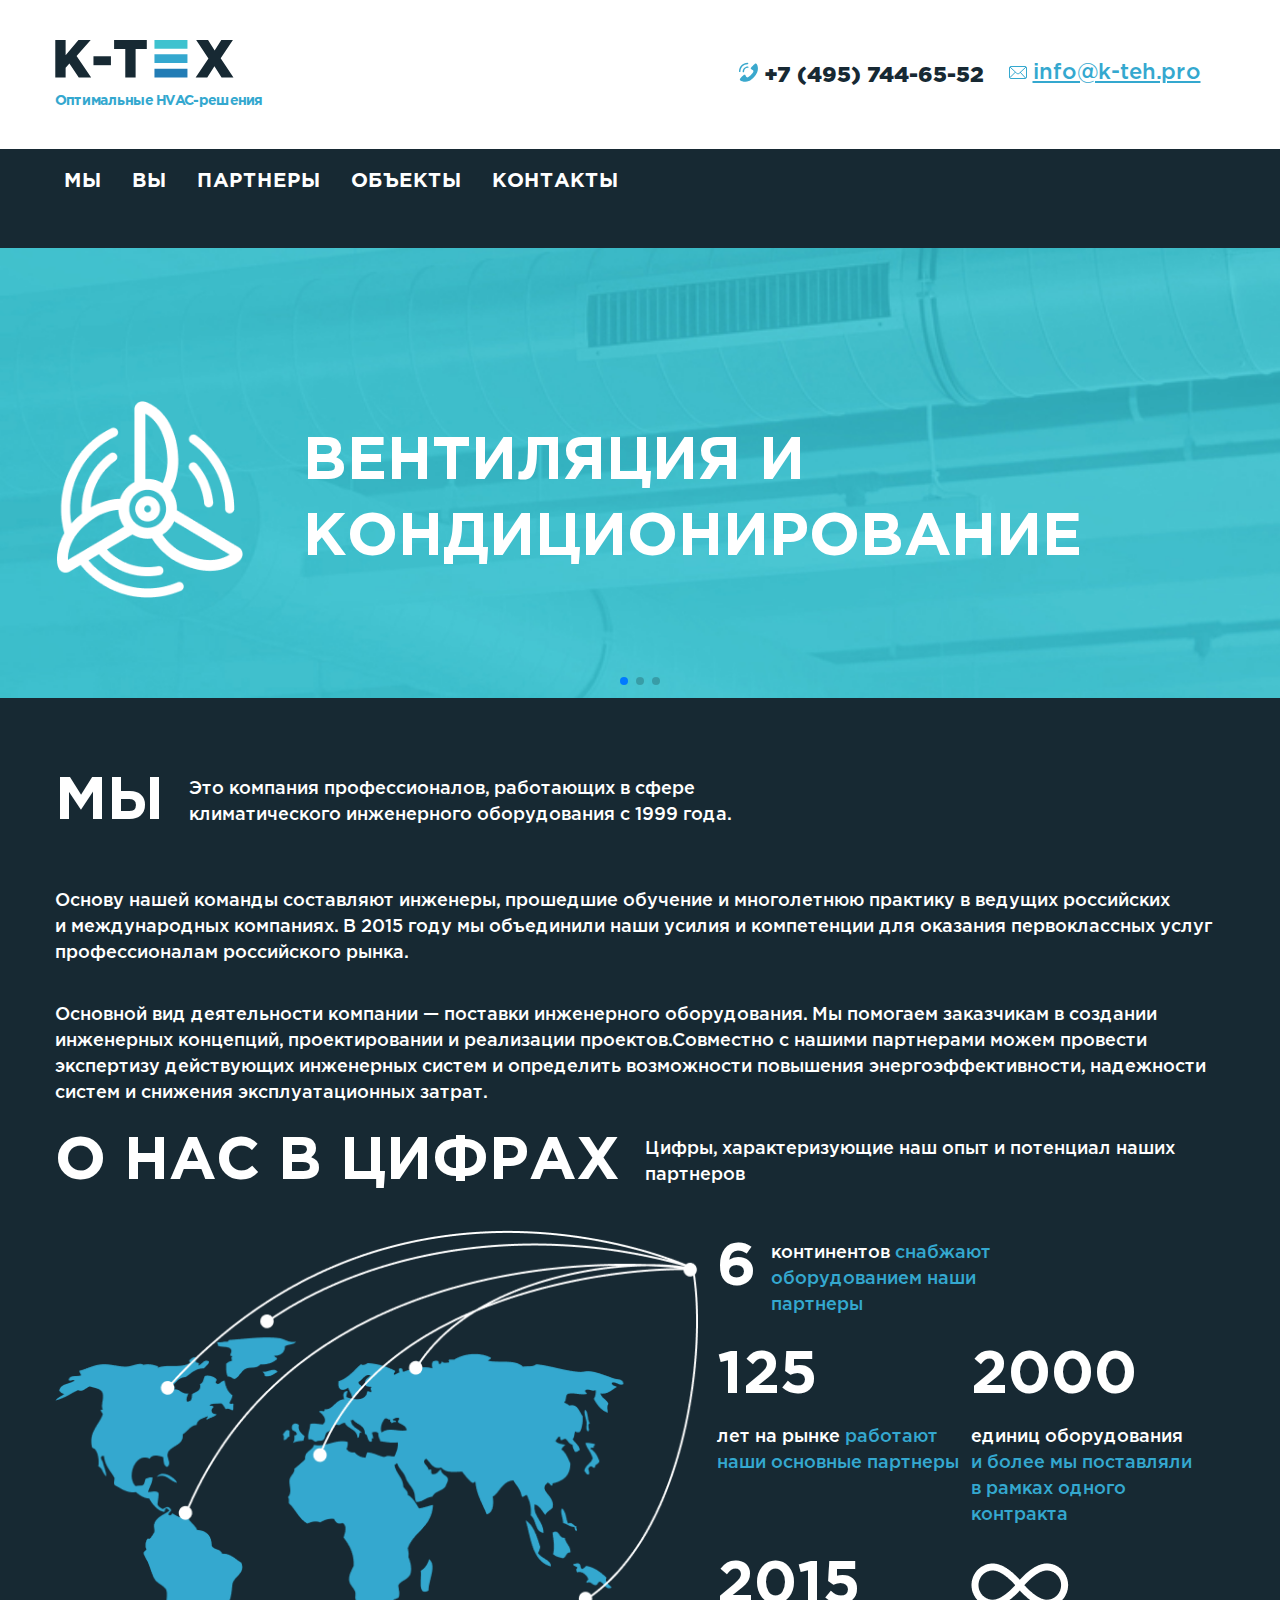
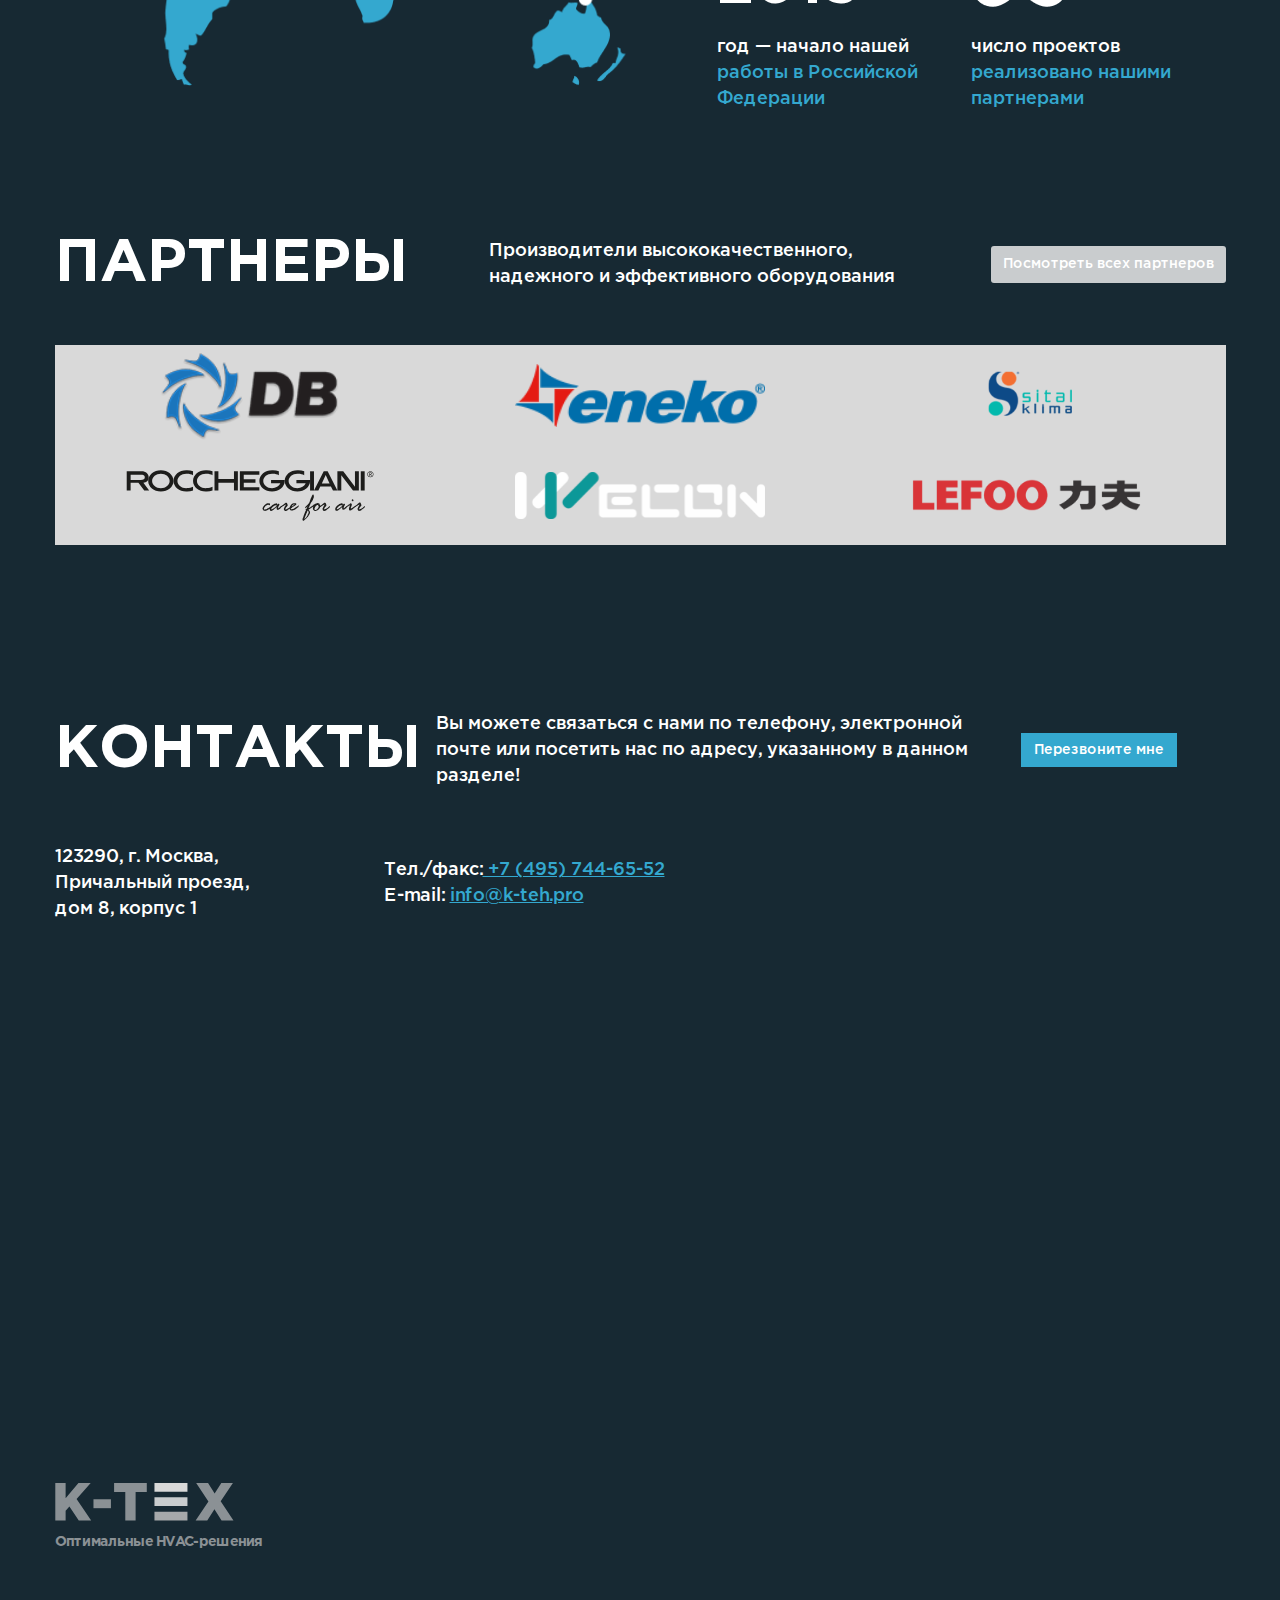
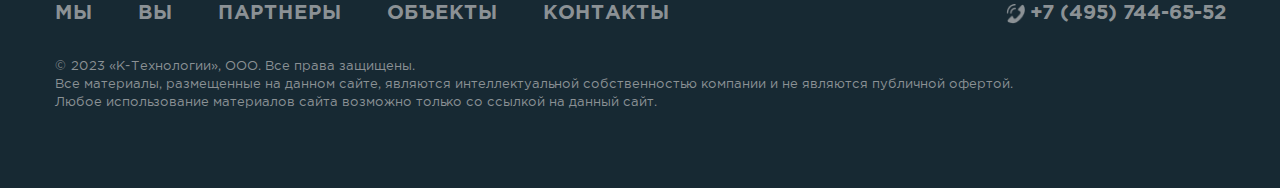
<file: index.html>
<!DOCTYPE html>
<html lang="ru">

<head>
  <meta charset="UTF-8">
  <meta name="viewport" content="width=device-width, initial-scale=1.0">
  <meta http-equiv="X-UA-Compatible" content="ie=edge">
  <link rel="icon" href="favicon.ico">
  <link rel="apple-touch-icon" href="images/favicons/apple-touch-icon.png"> 
  <link rel="manifest" href="manifest.webmanifest">
  <link rel="stylesheet" href="./fonts/fonts.css">
  <link rel="stylesheet" href="./index.css">
  <link rel="stylesheet" href="https://cdn.jsdelivr.net/npm/swiper@9/swiper-bundle.min.css" />

  <title>K-TEX</title>

</head>

<body class="body">
  <header>
    <div class="bg-white">
      <div class="container">
        <div class="header__wrap">
          <a href="/" class="logo">
            <img src="./images/logo.svg" alt="Логотип K-TEX">
            <p class="header__moto">Оптимальные HVAC-решения</p>
          </a>
        </div>
        <ul class="header__contacts">
          <li class="header__list">
            <a href="tel:+74957446552" class="header__list_tel"><img class="header__tel" src="./images/tel.svg"
                alt="Телефон компании">+7 (495) 744-65-52</a>
            <a href="tel:+74957446552" class="header__list_tel-mobile"><img class="header__tel" src="./images/tel.svg"
                alt="Телефон компании"></a>
          </li>

          <li class="header__list"><a href="#" class="header__list_mail"><img class="header__mail"
                src="./images/mail.svg" alt="Эл.почта компании">info@k-teh.pro</a>
          </li>
          <!--<li class="header__list"><a href="#"><img class="header__skype" src="./images/skype.svg"
              alt="skype компании"></a>
        </li> -->
        </ul>
        <!-- <button type="button" class="button header__button">Отправить запрос</button> -->
      </div>
    </div>

  </header>

  <div class="bg-black">
    <nav class="navbar">
      <div class="navbar__container">
      <div class="navbar__wrap">
      <div class="burger-menu" id="burger">
        <div class="line"></div>
        <div class="line"></div>
        <div class="line"></div>
      </div>
      <ul class="menu__list" id="menu">
        <li class="menu__list-item"><a class="menu__link" href="#we">мы</a></li>
        <li class="menu__list-item"><a class="menu__link" href="#">вы</a></li>
        <li class="menu__list-item"><a class="menu__link" href="#partners">партнеры</a></li>
        <li class="menu__list-item"><a class="menu__link" href="#">объекты</a></li>
        <li class="menu__list-item"><a class="menu__link" href="#contacts">Контакты</a></li>
      </ul>
    </div>
  </div>
    </nav>
    <div class="popup" id="popup"></div>

    <main class="content">
      <div class="swiper mySwiper">
        <div class="swiper-wrapper">
          <div class="swiper-slide slide1" style="background-image: url(./images/slider_vent.png);">
            <div class="swiper__container">
              <img class="swiper__icon" src="./images/slider-icon-vent.png" alt="">
              <h3 class="swiper__title">Вентиляция и кондициони&shy;рование</h3>
            </div>
          </div>
          <div class="swiper-slide slide2" style="background-image: url(./images/slider_holod.png);">
            <div class="swiper__container">
              <img class="swiper__icon" src="./images/slider-icon-holod.png" alt="">
              <h3 class="swiper__title">Холодоснаб&shy;жение</h3>
            </div>
          </div>
          <div class="swiper-slide slide3" style="background-image: url(./images/slider_prom.png);">
            <div class="swiper__container">
              <img class="swiper__icon" src="./images/slider-icon-prom.png" alt="">
              <h3 class="swiper__title">Оборудование для промыш&shy;ленности</h3>
            </div>
          </div>
        </div>
        <div class="swiper-pagination"></div>
      </div>

      <!-- О компании -->

      <div class="bg-black">
        <div class="company">
          <div class="company__header">
            <h3 class="company__header-main" id="we">Мы</h3>
            <p class="company__header-subheader">Это компания профессионалов, работающих в&nbsp;сфере климатического
              инженерного оборудования с&nbsp;1999&nbsp;года.</p>
          </div>
          <article class="company__text">Основу нашей команды составляют инженеры, прошедшие обучение и&nbsp;многолетнюю
            практику в&nbsp;ведущих российских и&nbsp;международных компаниях. В&nbsp;2015 году мы&nbsp;объединили наши
            усилия и&nbsp;компетенции для оказания первоклассных услуг профессионалам российского рынка.
          </article>

          <article class="company__text">Основной вид деятельности компании&nbsp;&mdash; поставки инженерного
            оборудования. Мы помогаем заказчикам в&nbsp;создании инженерных концепций, проектировании и&nbsp;реализации
            проектов.Совместно с&nbsp;нашими партнерами можем провести экспертизу действующих инженерных систем
            и&nbsp;определить возможности повышения энергоэффективности, надежности систем и&nbsp;снижения
            эксплуатационных затрат.
          </article>

          <div class="company__header">
            <h3 class="company__header-main">О&nbsp;нас в&nbsp;цифрах</h3>
            <p class="company__header-subheader">Цифры, характеризующие наш опыт и&nbsp;потенциал наших партнеров</p>
          </div>

          <!-- О нас -->

          <div class="info">
            <div class="company__wrapper">
              <img class="company__img-desktop" src="./images/map_globe.png" alt="карта мира">
              <img class="company__img-mobile" src="./images/globe_s.png" alt="карта мира">
            </div>
            <div class="company__wrapper">

              <div class="company__info">
                <p class="company__numbers">6</p>
                <p class="company__about">континентов
                  <span class="colortext">снабжают оборудованием наши партнеры</span>
                </p>
              </div>
              <div class="company__info">
                <div class="company__wrapper">
                  <p class="company__numbers">125</p>
                  <p class="company__about">лет на рынке
                    <span class="colortext">работают наши основные партнеры</span>
                  </p>
                </div>
                <div class="company__wrapper">
                  <p class="company__numbers">2000</p>
                  <p class="company__about">единиц оборудования
                    <span class="colortext">и&nbsp;более мы&nbsp;поставляли в&nbsp;рамках одного контракта</span>
                  </p>
                </div>
              </div>
              <div class="company__info">
                <div class="company__wrapper">
                  <p class="company__numbers">2015</p>
                  <p class="company__about">год&nbsp;&mdash; начало нашей
                    <span class="colortext">работы в&nbsp;Российской Федерации</span>
                  </p>
                </div>
                <div class="company__wrapper">
                  <div class="company__numbers-eternity"><img src="./images/eternity.png"></div>
                  <div class="company__numbers-eternity_mobile"><img src="./images/eternity_small.svg"></div>
                  <p class="company__about">число проектов
                    <span class="colortext">реализовано нашими партнерами</span>
                  </p>
                </div>
              </div>

            </div>
          </div>

        </div>
      </div>

      <!-- Партнеры -->

      <section class="partners">
        <div class="partners__wrap">
          <h3 class="partners__title" id="partners">Партнеры</h3>
          <p class="partners__subtitle">Производители высококачественного, надежного и&nbsp;эффективного оборудования
          </p>
          <button type="button" class="partners__button">Посмотреть всех партнеров</button>
        </div>

        <div class="partners__brands">
          <img src="./images/DB-Logo.png" class="partners__img" alt="Данхам Буш логотип" />

          <img src="./images/eneko_logo.png" class="partners__img" alt="Энеко логотип" />

          <img src="./images/Sitalklima-partner.png" class="partners__img" alt="СиталКлима логотип" />

          <img src="./images/roccheggiani_logo.svg" class="partners__img" alt="Рокеджиани логотип" />

          <img src="./images/we-con_logo.svg" class="partners__img" alt="Ви-кон логотип" />

          <img src="./images/lefoo_logo.png" class="partners__img" alt="Лифу логотип" />

        </div>


      </section>

      <!--Контакты -->

      <div class="bg-black">
        <section class="contacts">
          <div class="contacts__wrap">
            <h3 class="contacts__title" id="contacts">Контакты</h3>
            <p class="contacts__subtitle">Вы&nbsp;можете связаться с&nbsp;нами по&nbsp;телефону, электронной почте или
              посетить нас по&nbsp;адресу, указанному в&nbsp;данном разделе!</p>
            <button type="button" class="contacts__button">Перезвоните мне</button>
          </div>

          <div class="contacts__wrap">
            <ul class="contacts__adress">
              <li class="contacts__list">123290, г. Москва,</li>
              <li class="contacts__list">Причальный проезд,</li>
              <li class="contacts__list">дом 8, корпус 1</li>
            </ul>
            <ul class="contacts__adress">
              <li class="contacts__list">Тел./факс:<a href="#"> +7 (495) 744-65-52</a></li>
              <li class="contacts__list">E-mail: <a href="#">info@k-teh.pro</a></li>
            </ul>
          </div>
        </section>
      </div>

      <!--Карта-->

      <div class="map">
        <div class="map__container" id="map">
          <iframe
            src="https://yandex.ru/map-widget/v1/?um=constructor%3A6c395e1fe967c22039230c8a1ad6c000aa62743d9497a46ca9c305fa6a971328&amp;source=constructor"
            width="100%" height="400" frameborder="0"></iframe>
        </div>
      </div>

    </main>



    <footer class="footer">
      <div class="footer__container">
        <div class="logo__wrap">
          <a href="/" class="logo">
            <img src="./images/logo_footer.svg" alt="Логотип K-TEX">
            <p class="footer__moto">Оптимальные HVAC-решения</p>
          </a>
        </div>


        <div class="footer__menu">

          <!-- Меню футер -->

          <nav class="menu-grey">
            <a href="#">мы</a>
            <a href="#">вы</a>
            <a href="#">партнеры</a>
            <a href="#">объекты</a>
            <a href="#">Контакты</a>
          </nav>
          <div class="menu__wrap">
            <img class="menu-grey-img" src="./images/tel_grey.png" alt="телефон">
            <a href="tel:+74957446552" class="menu-grey-tel"> +7 (495) 744-65-52</a>
          </div>

        </div>
        <p class="footer__copyright">&copy;&nbsp;2023 &laquo;К-Технологии&raquo;, ООО. Все права защищены.</p>
        <p class="footer__copyright">Все материалы, размещенные на&nbsp;данном сайте, являются интеллектуальной
          собственностью компании и&nbsp;не&nbsp;являются публичной офертой.</p>
        <p class="footer__copyright">Любое использование материалов сайта возможно только со&nbsp;ссылкой на&nbsp;данный
          сайт.</p>
      </div>
    </footer>
    <!-- Swiper JS -->
    <script src="https://cdn.jsdelivr.net/npm/swiper@9/swiper-bundle.min.js"></script>

    
    <script async src="/index.js"></script>


</body>

</html>
</file>
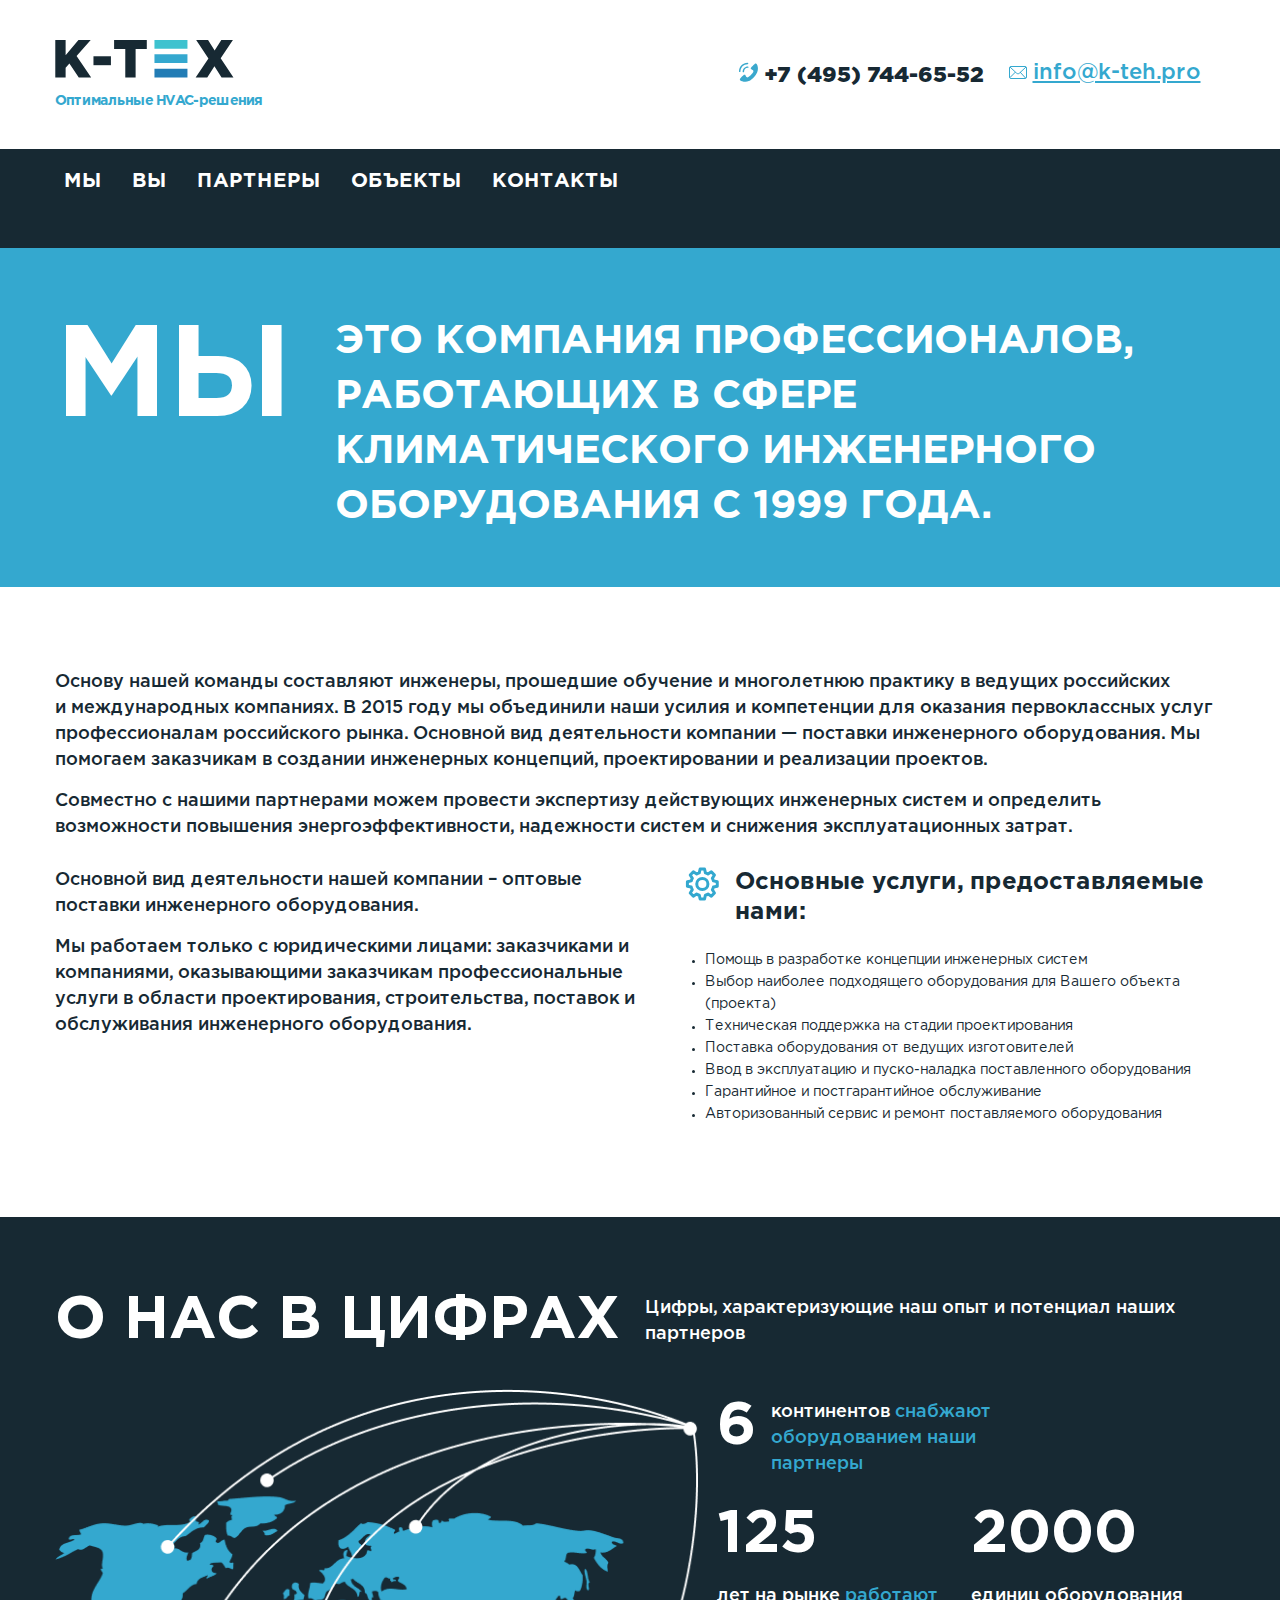
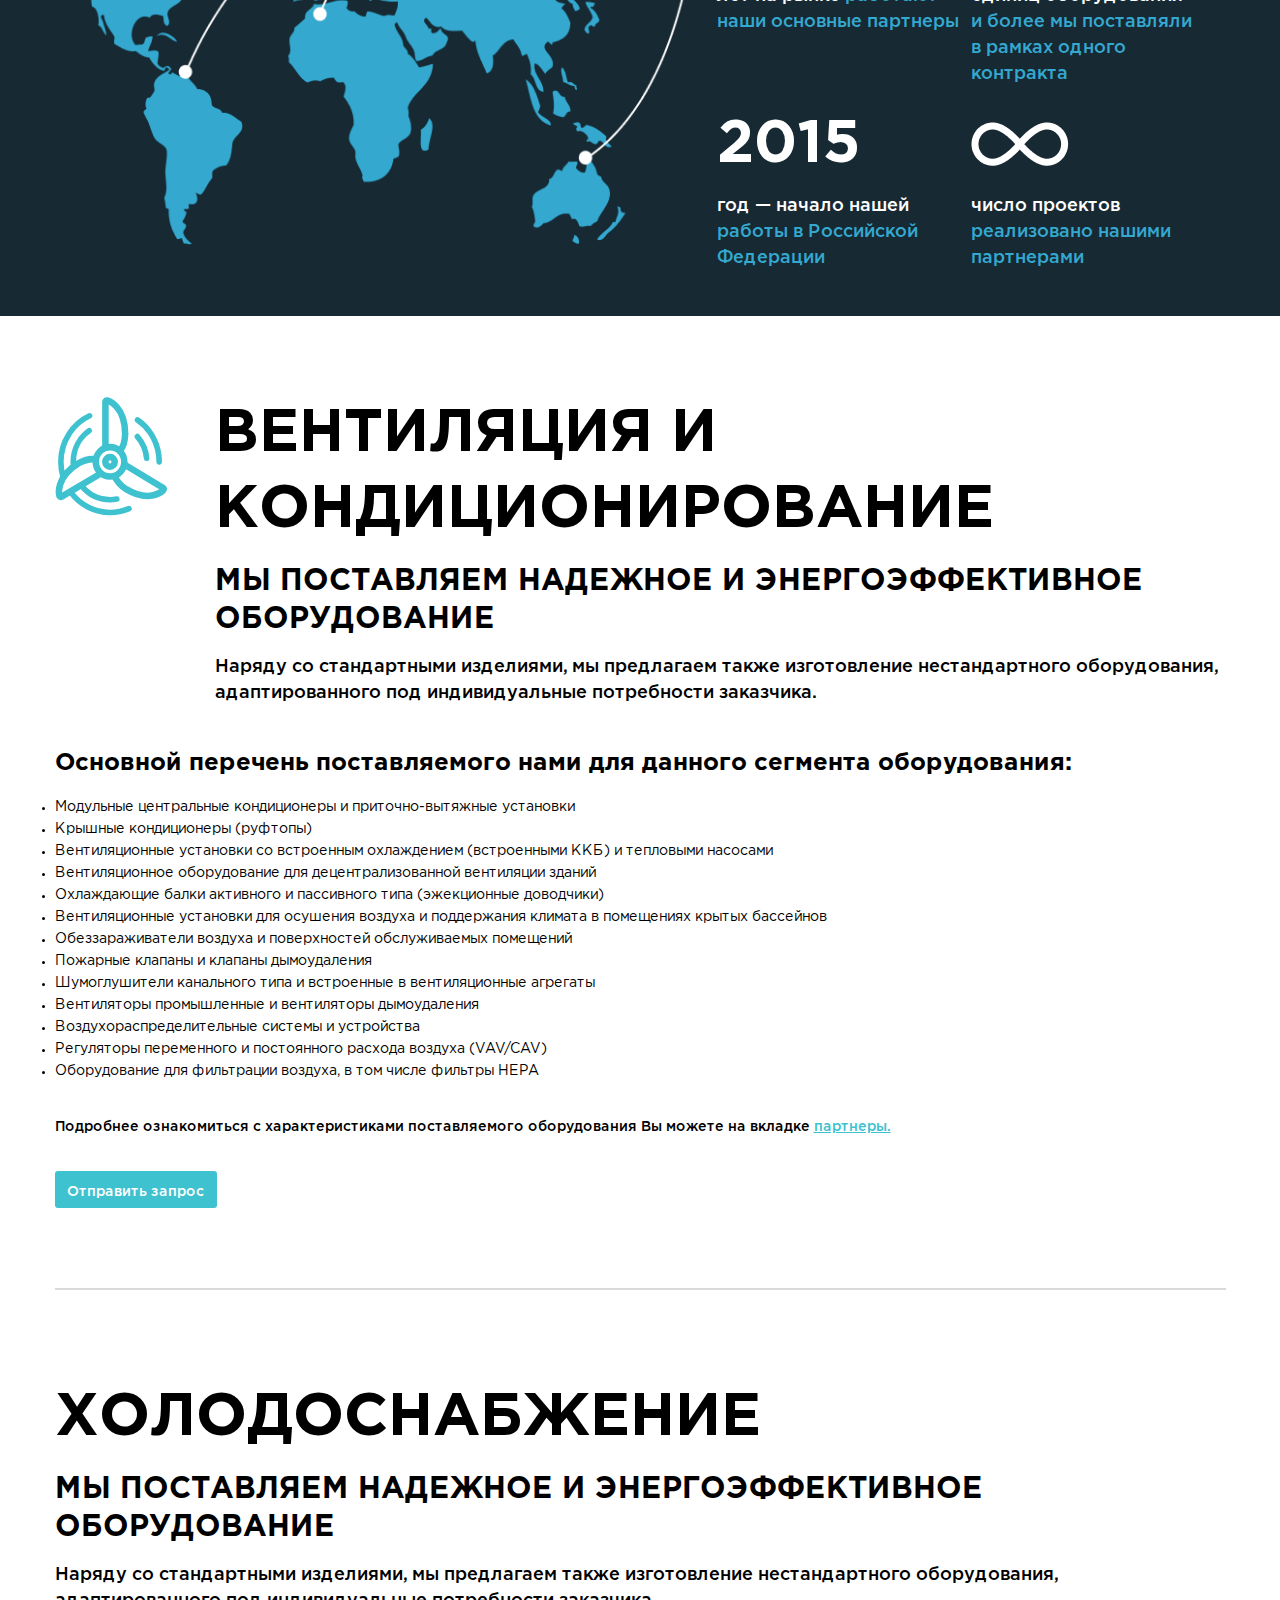
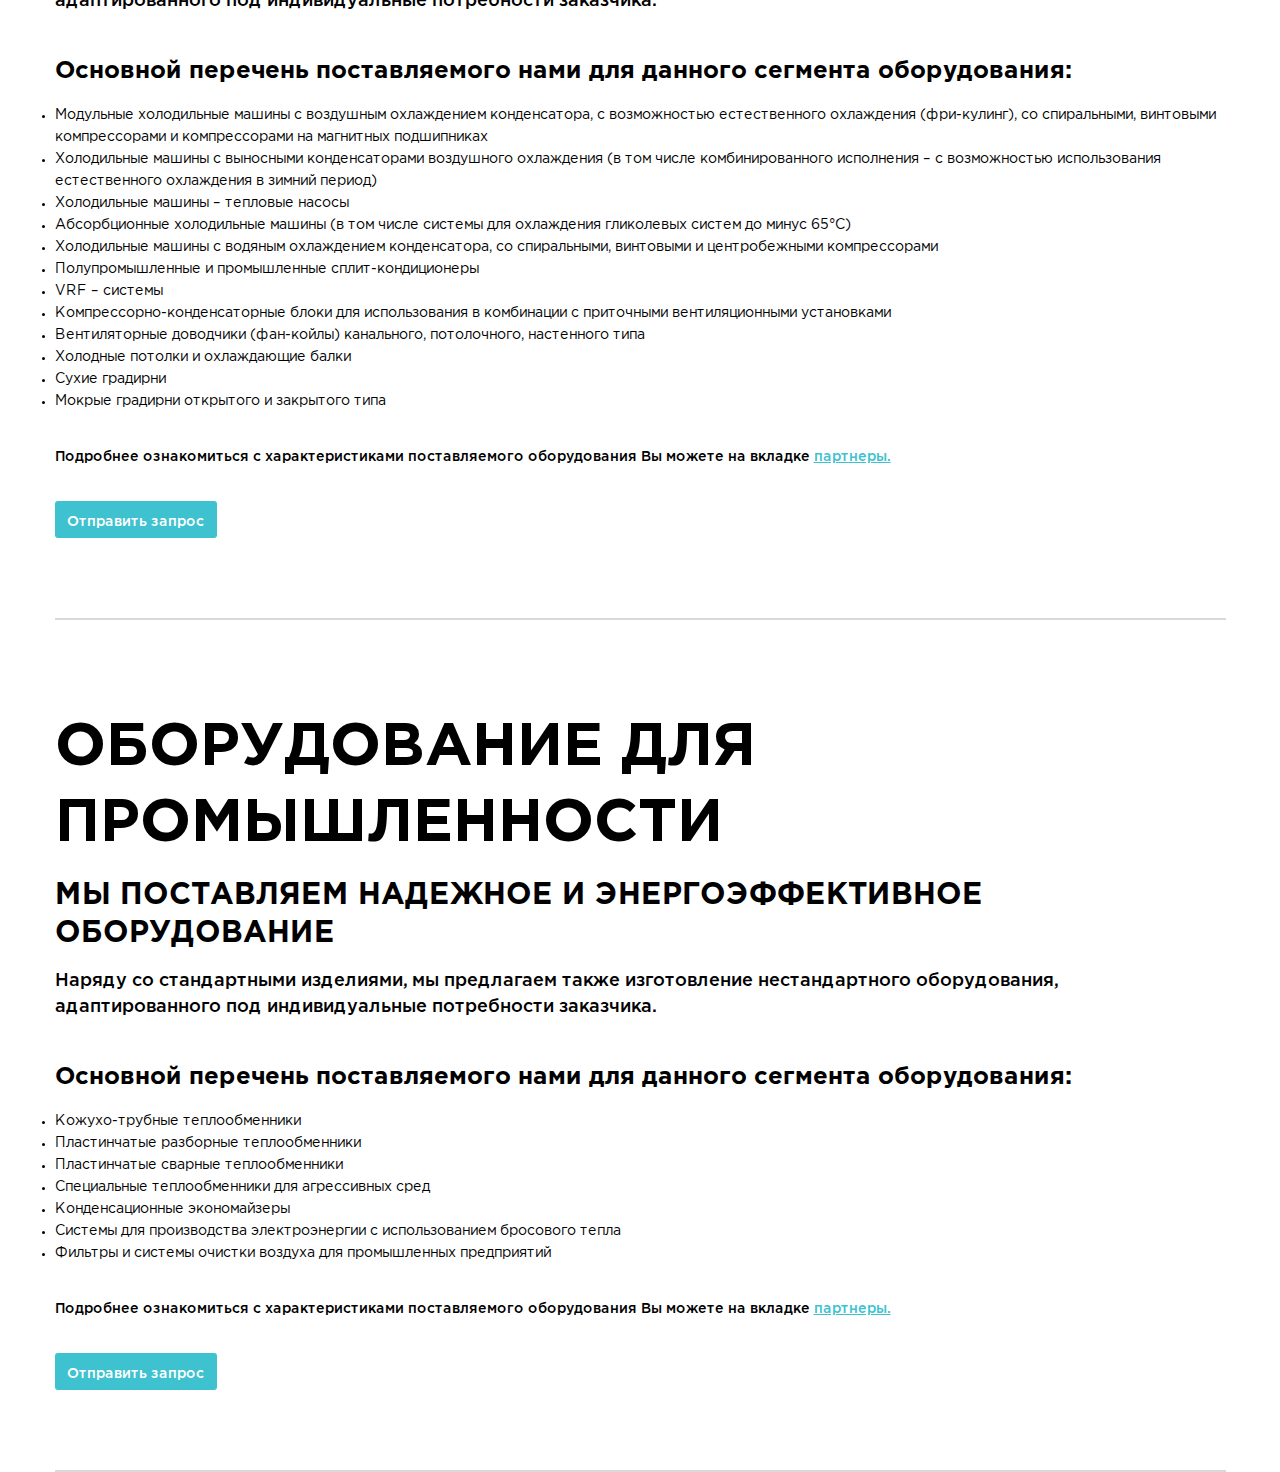
<file: about.html>
<!DOCTYPE html>
<html lang="ru">

<head>
    <meta charset="UTF-8">
    <meta name="viewport" content="width=device-width, initial-scale=1.0">
    <meta http-equiv="X-UA-Compatible" content="ie=edge">
    <link rel="icon" href="favicon.ico">
    <link rel="apple-touch-icon" href="images/favicons/apple-touch-icon.png">
    <link rel="manifest" href="manifest.webmanifest">
    <link rel="stylesheet" href="./fonts/fonts.css">
    <link rel="stylesheet" href="./index.css">
    <link rel="stylesheet" href="https://cdn.jsdelivr.net/npm/swiper@9/swiper-bundle.min.css" />
    <title>О нас</title>
</head>

<body class="body">
    <header>
        <div class="bg-white">
            <div class="container">
                <div class="header__wrap">
                    <a href="/" class="logo">
                        <img src="./images/logo.svg" alt="Логотип K-TEX">
                        <p class="header__moto">Оптимальные HVAC-решения</p>
                    </a>
                </div>
                <ul class="header__contacts">
                    <li class="header__list">
                        <a href="tel:+74957446552" class="header__list_tel"><img class="header__tel"
                                src="./images/tel.svg" alt="Телефон компании">+7 (495) 744-65-52</a>
                        <a href="tel:+74957446552" class="header__list_tel-mobile"><img class="header__tel"
                                src="./images/tel.svg" alt="Телефон компании"></a>
                    </li>

                    <li class="header__list"><a href="#" class="header__list_mail"><img class="header__mail"
                                src="./images/mail.svg" alt="Эл.почта компании">info@k-teh.pro</a>
                    </li>
                    <!--<li class="header__list"><a href="#"><img class="header__skype" src="./images/skype.svg"
                  alt="skype компании"></a>
            </li> -->
                </ul>
                <!-- <button type="button" class="button header__button">Отправить запрос</button> -->
            </div>
        </div>

    </header>
     
    <div class="bg-black">
        <nav class="navbar">
            <div class="navbar__container">
                <div class="navbar__wrap">
                    <div class="burger-menu" id="burger">
                        <div class="line"></div>
                        <div class="line"></div>
                        <div class="line"></div>
                    </div>
                    <ul class="menu__list" id="menu">
                        <li class="menu__list-item"><a class="menu__link" href="#we">мы</a></li>
                        <li class="menu__list-item"><a class="menu__link" href="#">вы</a></li>
                        <li class="menu__list-item"><a class="menu__link" href="#partners">партнеры</a></li>
                        <li class="menu__list-item"><a class="menu__link" href="#">объекты</a></li>
                        <li class="menu__list-item"><a class="menu__link" href="#contacts">Контакты</a></li>
                    </ul>
                </div>
            </div>
        </nav>
    </div>  

    <main class="content">
        <!-- О компании-->
        <section class="about">
            <div class="about__bg">
                <div class="about__header">
                    <h2 class="about__header_big">Мы</h2>
                    <h3 class="about__header_small">Это компания профессионалов, работающих в&nbsp;сфере климатического
                        инженерного оборудования с&nbsp;1999&nbsp;года.</h3>
                </div>
            </div>
            <article class="about__article">

                <p class="about__article__text">Основу нашей команды составляют инженеры, прошедшие обучение
                    и&nbsp;многолетнюю
                    практику в&nbsp;ведущих российских и&nbsp;международных компаниях. В&nbsp;2015 году
                    мы&nbsp;объединили наши
                    усилия и&nbsp;компетенции для оказания первоклассных услуг профессионалам российского рынка.
                    Основной вид деятельности компании&nbsp;&mdash; поставки инженерного оборудования. Мы помогаем
                    заказчикам в&nbsp;создании инженерных концепций, проектировании и&nbsp;реализации
                    проектов.</p>
                <p class="about__article__text">Совместно с&nbsp;нашими партнерами можем провести экспертизу действующих
                    инженерных систем
                    и&nbsp;определить возможности повышения энергоэффективности, надежности систем и&nbsp;снижения
                    эксплуатационных затрат.</p>
                <div class="about__box">
                    <div class="about__wrap">
                        <p class="about__article__text">Основной вид деятельности нашей компании – оптовые поставки
                            инженерного оборудования.</p>
                        <p class="about__article__text">Мы работаем только с юридическими лицами: заказчиками и
                            компаниями, оказывающими заказчикам профессиональные услуги в области проектирования,
                            строительства, поставок и обслуживания инженерного оборудования.</p>
                    </div>
                    <div class="about__wrap">
                        <h4 class="about__subheader">Основные услуги, предоставляемые нами:</h4>
                        <ul>
                            <li class="about__list-items">Помощь в разработке концепции инженерных систем</li>
                            <li class="about__list-items">Выбор наиболее подходящего оборудования для Вашего объекта
                                (проекта)</li>
                            <li class="about__list-items">Техническая поддержка на стадии проектирования</li>
                            <li class="about__list-items">Поставка оборудования от ведущих изготовителей</li>
                            <li class="about__list-items">Ввод в эксплуатацию и пуско-наладка поставленного оборудования
                            </li>
                            <li class="about__list-items">Гарантийное и постгарантийное обслуживание</li>
                            <li class="about__list-items">Авторизованный сервис и ремонт поставляемого оборудования</li>
                        </ul>
                    </div>
                </div>
            </article>    

            <!-- Инфографика--> 
            <div class="bg-black">
                <div class="company">
                    <div class="company__header">
                        <h3 class="company__header-main">О&nbsp;нас в&nbsp;цифрах</h3>
                        <p class="company__header-subheader">Цифры, характеризующие наш опыт и&nbsp;потенциал наших
                            партнеров
                        </p>
                    </div>

                    <div class="info">
                        <div class="company__wrapper">
                            <img class="company__img-desktop" src="./images/map_globe.png" alt="карта мира">
                            <img class="company__img-mobile" src="./images/globe_s.png" alt="карта мира">
                        </div>
                        <div class="company__wrapper">

                            <div class="company__info">
                                <p class="company__numbers">6</p>
                                <p class="company__about">континентов
                                    <span class="colortext">снабжают оборудованием наши партнеры</span>
                                </p>
                            </div>
                            <div class="company__info">
                                <div class="company__wrapper">
                                    <p class="company__numbers">125</p>
                                    <p class="company__about">лет на рынке
                                        <span class="colortext">работают наши основные партнеры</span>
                                    </p>
                                </div>
                                <div class="company__wrapper">
                                    <p class="company__numbers">2000</p>
                                    <p class="company__about">единиц оборудования
                                        <span class="colortext">и&nbsp;более мы&nbsp;поставляли в&nbsp;рамках одного
                                            контракта</span>
                                    </p>
                                </div>
                            </div>
                            <div class="company__info">
                                <div class="company__wrapper">
                                    <p class="company__numbers">2015</p>
                                    <p class="company__about">год&nbsp;&mdash; начало нашей
                                        <span class="colortext">работы в&nbsp;Российской Федерации</span>
                                    </p>
                                </div>
                                <div class="company__wrapper">
                                    <div class="company__numbers-eternity"><img src="./images/eternity.png"></div>
                                    <div class="company__numbers-eternity_mobile"><img
                                            src="./images/eternity_small.svg"></div>
                                    <p class="company__about">число проектов
                                        <span class="colortext">реализовано нашими партнерами</span>
                                    </p>
                                </div>
                            </div>

                        </div>
                    </div>
                </div>
            </div>  
            <!-- Сфера бизнеса -->
            <div class="business">
                <div class="business__wrap">
                    <div class="business__box">
                        <img class="business__img_vent" src="./images/about_vent.svg">
                        <div class="business__header">
                            <h2 class="business__title">Вентиляция и кондиционирование</h2>
                            <p class="business__description">Мы поставляем надежное и энергоэффективное оборудование</p>
                            <p class="business__info">Наряду со стандартными изделиями, мы предлагаем также изготовление
                                нестандартного оборудования, адаптированного под индивидуальные потребности заказчика.
                            </p>
                        </div>
                    </div>
                    <h4 class="business__subtitle">Основной перечень поставляемого нами для данного сегмента
                        оборудования:</h4>
                    <ul class="business__list">
                        <li class="business__list-items">Модульные центральные кондиционеры и приточно-вытяжные
                            установки</li>
                        <li class="business__list-items">Крышные кондиционеры (руфтопы)</li>
                        <li class="business__list-items">Вентиляционные установки со встроенным охлаждением (встроенными
                            ККБ) и тепловыми насосами</li>
                        <li class="business__list-items">Вентиляционное оборудование для децентрализованной вентиляции
                            зданий</li>
                        <li class="business__list-items">Охлаждающие балки активного и пассивного типа (эжекционные
                            доводчики)</li>
                        <li class="business__list-items">Вентиляционные установки для осушения воздуха и поддержания
                            климата в помещениях крытых бассейнов</li>
                        <li class="business__list-items">Обеззараживатели воздуха и поверхностей обслуживаемых помещений
                        </li>
                        <li class="business__list-items">Пожарные клапаны и клапаны дымоудаления</li>
                        <li class="business__list-items">Шумоглушители канального типа и встроенные в вентиляционные
                            агрегаты</li>
                        <li class="business__list-items">Вентиляторы промышленные и вентиляторы дымоудаления</li>
                        <li class="business__list-items">Воздухораспределительные системы и устройства</li>
                        <li class="business__list-items">Регуляторы переменного и постоянного расхода воздуха (VAV/CAV)
                        </li>
                        <li class="business__list-items">Оборудование для фильтрации воздуха, в том числе фильтры HEPA
                        </li>
                    </ul>
                    <p class="business__more">Подробнее ознакомиться с характеристиками поставляемого оборудования Вы
                        можете на вкладке <a href="#" class="business__more_link">партнеры.</a></p>
                    <button class="business__button" type="button">Отправить запрос</button>
                </div>
                <div class="business__wrap">
                    <h2 class="business__title">Холодоснабжение</h2>
                    <p class="business__description">Мы поставляем надежное и энергоэффективное оборудование</p>
                    <p class="business__info">Наряду со стандартными изделиями, мы предлагаем также изготовление
                        нестандартного оборудования, адаптированного под индивидуальные потребности заказчика.</p>
                    <h4 class="business__subtitle">Основной перечень поставляемого нами для данного сегмента
                        оборудования:</h4>
                    <ul class="business__list">
                        <li class="business__list-items">Модульные холодильные машины с воздушным охлаждением
                            конденсатора, с возможностью естественного охлаждения (фри-кулинг), со спиральными,
                            винтовыми компрессорами и компрессорами на магнитных подшипниках</li>
                        <li class="business__list-items">Холодильные машины с выносными конденсаторами воздушного
                            охлаждения (в том числе комбинированного исполнения – с возможностью использования
                            естественного охлаждения в зимний период)</li>
                        <li class="business__list-items">Холодильные машины – тепловые насосы</li>
                        <li class="business__list-items">Абсорбционные холодильные машины (в том числе системы для
                            охлаждения гликолевых систем до минус 65°С)</li>
                        <li class="business__list-items">Холодильные машины с водяным охлаждением конденсатора, со
                            спиральными, винтовыми и центробежными компрессорами</li>
                        <li class="business__list-items">Полупромышленные и промышленные сплит-кондиционеры</li>
                        <li class="business__list-items">VRF – системы</li>
                        <li class="business__list-items">Компрессорно-конденсаторные блоки для использования в
                            комбинации с приточными вентиляционными установками</li>
                        <li class="business__list-items">Вентиляторные доводчики (фан-койлы) канального, потолочного,
                            настенного типа</li>
                        <li class="business__list-items">Холодные потолки и охлаждающие балки</li>
                        <li class="business__list-items">Сухие градирни</li>
                        <li class="business__list-items">Мокрые градирни открытого и закрытого типа</li>
                    </ul>
                    <p class="business__more">Подробнее ознакомиться с характеристиками поставляемого оборудования Вы
                        можете на вкладке <a href="#" class="business__more_link">партнеры.</a></p>
                    <button class="business__button" type="button">Отправить запрос</button>
                </div>

                <div class="business__wrap">
                    <h2 class="business__title">Оборудование для промышленности</h2>
                    <p class="business__description">Мы поставляем надежное и энергоэффективное оборудование</p>
                    <p class="business__info">Наряду со стандартными изделиями, мы предлагаем также изготовление
                        нестандартного оборудования, адаптированного под индивидуальные потребности заказчика.</p>
                    <h4 class="business__subtitle">Основной перечень поставляемого нами для данного сегмента
                        оборудования:</h4>
                    <ul class="business__list">
                        <li class="business__list-items">Кожухо-трубные теплообменники</li>
                        <li class="business__list-items">Пластинчатые разборные теплообменники</li>
                        <li class="business__list-items">Пластинчатые сварные теплообменники</li>
                        <li class="business__list-items">Специальные теплообменники для агрессивных сред</li>
                        <li class="business__list-items">Конденсационные экономайзеры</li>
                        <li class="business__list-items">Системы для производства электроэнергии с использованием
                            бросового тепла</li>
                        <li class="business__list-items">Фильтры и системы очистки воздуха для промышленных предприятий
                        </li>
                    </ul>
                    <p class="business__more">Подробнее ознакомиться с характеристиками поставляемого оборудования Вы
                        можете на вкладке <a href="#" class="business__more_link">партнеры.</a></p>
                    <button class="business__button" type="button">Отправить запрос</button>
                </div>
            </div>

        </section>  
    </main>
</body>

</html>
</file>
<file: fonts/fonts.css>
@font-face {
    font-family: 'Gotham Pro';
    font-display: swap;
    font-style: normal;
    font-weight: normal;
    src: local('Gotham Pro'),
        url('/fonts/gothampro.ttf') format('ttf'),
        url('/fonts/GothamPro.woff2') format('woff2'),
        url('/fonts/GothamPro.woff') format('woff');
}

@font-face {
    font-family: 'Gotham Pro';
    font-display: swap;
    font-style: normal;
    font-weight: 500;
    src: 
        url('/fonts/gothampro_medium.ttf') format('ttf'),
        url('/fonts/GothamPro-Medium.woff2') format('woff2'),
        url('/fonts/GothamPro-Medium.woff') format('woff');
}

@font-face {
    font-family: 'Gotham Pro';
    font-display: swap;
    font-style: normal;
    font-weight: 700;
    src:
        url('/fonts/gothampro_bold.ttf') format('ttf'),
        url('/fonts/GothamPro-Bold.woff2') format('woff2'),
        url('/fonts/GothamPro-Bold.woff') format('woff');
}

@font-face {
    font-family: 'Gotham Pro';
    font-display: swap;
    font-style: normal;
    font-weight: 900;
    src:
        url('/fonts/gothampro_black.ttf') format('ttf'),
        url('/fonts/GothamPro-Black.woff2') format('woff2'),
        url('/fonts/GothamPro-Black.woff') format('woff');
}
</file>
<file: index.css>
@import url(./vendor/normalize.css);

html, body {
    position: relative;
}

* {
    margin: 0;
    padding: 0;
    box-sizing: border-box;
}

.body {
    background: #FFFFFF;
    font-family: 'Gotham Pro', 'Arial', sans-serif;
    margin: 0;
    padding: 0;
    box-sizing: border-box;
    height: 100vh;
    width: 100%;
    position: relative;
    /*overflow: hidden; */
}

.container {
    max-width: 1171px;
    margin: 0 auto;
    display: flex;
    justify-content: space-between;
    align-items: center;
    padding: 40px 0;
}

.header__wrap {
    display: flex;
    flex-direction: column;
    justify-content: flex-start;
}

.logo {
    width: 100%;
    text-decoration: none;
    display: block;
    object-fit: contain;
}

.header__moto {
    color: #34A8CF;
    font-family: 'Gotham Pro';
    font-style: normal;
    font-weight: 700;
    font-size: 14px;
    line-height: 16px;
    padding-top: 10px;
    margin: 0;
    text-decoration: none;
    letter-spacing: -0.05em;
    max-width: 210px;
}

.header__contacts {
    display: flex;
    justify-content: space-between;
    align-items: center;
    padding: 0;
    margin: 0;
    text-decoration: none;
}

.header__list {
    list-style: none;
    margin-right: 25px;
    margin-left: 0;
}

.header__list_tel {
    font-weight: 900;
    font-size: 22px;
    line-height: 14px;
    color: #172933;
    text-decoration: none;
}

.header__list_tel-mobile {
    display: none;
}

.header__tel {
    width: 19px;
    height: 20px;
    margin-right: 6px;
}

.header__mail {
    width: 18px;
    height: 13px;
    margin-right: 6px;
}

.header__skype {
    width: 25px;
    height: 25px;
}

.header__list_mail {
    font-style: normal;
    font-weight: 500;
    font-size: 22px;
    line-height: 14px;
    text-decoration-line: underline;
    color: #34A8CF;
}

.button {
    width: 163px;
    height: 37px;
}

.header__button {
    background: #34A8CF;
    border-radius: 3px;
    font-style: normal;
    font-weight: 500;
    font-size: 14px;
    line-height: 14px;
    color: #FFFFFF;
    border-color: #34A8CF;
}

.navbar {
    position: relative;
    left: 0;
    top: 0;
    width: 100%;
    height: 75px;
}

.navbar__container {
    width: 100%;
    max-width: 1171px;
    margin: 0 auto;
    height: 100%;
    padding: 23px 0;
}

.navbar__wrap {
    display: flex;
    justify-content: space-between;
    flex-direction: row;
    align-items: flex-start;
    height: 100%;
}

.bg-black {
    background-color: #172933;
}

.bg-white {
    background-color: #FFFFFF;
}

.popup {
    display: none;
}

.burger-menu {
    display: none;
    flex-direction: column;
    cursor: pointer;
    margin-right: 10px;
}

.line {
    width: 25px;
    height: 3px;
    background-color: #FFFFFF;
    margin: 3px;
    cursor: pointer;
}

.line:hover {
    color: #34A8CF;
    cursor: pointer;
}

.menu__list {
    list-style: none;
    display: flex;
    gap: 30px;
    justify-content: space-between;
    align-items: center;
    margin: 0;
    padding: 0;
}

.menu__list-item {
    font-style: normal;
    font-weight: 700;
    font-size: 20px;
    line-height: 19px;
    text-transform: uppercase;
    color: #FFFFFF;
}

.menu__link {
    text-decoration: none;
    font-style: normal;
    font-weight: 700;
    font-size: 20px;
    line-height: 19px;
    color: #FFFFFF;
    cursor: pointer;
}

.menu__link:hover {
    cursor: pointer;
    color: #34A8CF;
}

.menu__img {
    width: 22px;
    height: 22px;
    cursor: pointer;
}

.menu__img:hover {
    cursor: pointer;
    color: #34A8CF;
}

.swiper {
    width: 100%;
    height: auto;
}

.swiper-slide {
    text-align: center;
    font-size: 18px;
    background: no-repeat;
    display: flex;
    justify-content: center;
    align-items: center;
    background-size: cover;
    background-position: center;
    object-fit: cover;

}

.swiper .swiper-slide {
    height: 450px;
    line-height: 300px;
}

.swiper__container {
    max-width: 1171px;

    display: flex;
    justify-content: center;
    align-items: center;
    margin: 153px auto 130px;
    gap: 60px;
}


.swiper__icon {
    width: 186px;
    display: block;
}

.swiper__title {
    font-style: normal;
    font-weight: 700;
    font-size: 60px;
    line-height: 76px;
    text-transform: uppercase;
    color: #FFFFFF;
    margin: 0;
    max-width: 920px;
    text-align: left;
}

.content {
    width: 100%;
    margin: 0;
    padding: 0;
    min-width: 320px;

}

.navbar {
    display: flex;
    margin: 0 auto;
    max-width: 1171px;
    width: 90%;
    height: 99px;
}

.navbar_tab {
    padding-left: 74px;
    font-weight: 500;
    font-size: 18px;
    line-height: 22px;
    color: #172933;
    align-items: center;
    background-position: 20px center;
    background-repeat: no-repeat;
    display: flex;
    flex-grow: 1;
    text-decoration: none;
    border-bottom: 6px #D9D9D9 solid;
    width: 33%;
    box-sizing: border-box;
    position: relative;
    transition: all .5s;
}

.navbar .navbar_tab::before {
    margin-left: -1px;
    border-width: 20px;
}

.navbar .navbar_tab::before {
    content: '';
    position: absolute;
    left: 20px;
    bottom: 65px;
    border: solid transparent;
    -webkit-transition: all .1s;
    -moz-transition: all .1s;
    transition: all .1s;
}

.navbar .navbar_tab::after {
    content: '';
    position: absolute;
    left: 20px;
    bottom: 65px;
    border: solid transparent;
    -webkit-transition: all .1s;
    -moz-transition: all .1s;
    transition: all .1s;
}

.navbar_tab:hover {
    cursor: pointer;
    color: #34A8CF;
    border-bottom: 6px solid #34A8CF;

}

.navbar_tab:active {
    color: #34A8CF;
    border-bottom: 6px solid #34A8CF;
}

.tab1 {
    background-image: url(./images/vent.svg);
}

.tab1:hover {
    cursor: pointer;
    color: #34A8CF;
    border-bottom: 6px solid #34A8CF;
    filter: hue-rotate(28deg)
}

.tab1:active {
    color: #34A8CF;
    border-bottom: 6px solid #34A8CF;
    filter: hue-rotate(28deg)
}

.tab2 {
    background-image: url(./images/holod.svg);
}

.tab2:hover {
    cursor: pointer;
    color: #34A8CF;
    border-bottom: 6px solid #34A8CF;
    filter: hue-rotate(28deg)
}

.tab2:active {
    color: #34A8CF;
    border-bottom: 6px solid #34A8CF;
    filter: hue-rotate(28deg)
}

.tab3 {
    background-image: url(./images/prod.svg);
}

.tab3:hover {
    cursor: pointer;
    color: #34A8CF;
    border-bottom: 6px solid #34A8CF;
    filter: hue-rotate(28deg)
}

.tab3:active {
    color: #34A8CF;
    border-bottom: 6px solid #34A8CF;
    filter: hue-rotate(28deg)
}

.info {
    width: 100%;
    margin: 0 auto;
    padding-bottom: 25px;
}

.company {
    display: block;
    width: 100%;
    max-width: 1171px;
    /*background-color: #172933;*/
    margin: 0 auto;
    padding: 66px 0 0 0;
}

.company__header {
    color: #FFFFFF;
    display: flex;
    flex-direction: row;
    justify-content: flex-start;
    align-items: center;
    padding-bottom: 30px;
    margin: 0;
    gap: 25px;
}

.company__header-main {
    font-weight: 700;
    font-size: 60px;
    line-height: 76px;
    text-transform: uppercase;
    margin: 0;
    padding: 0;
    display: block;
    text-align: left;
}

.company__header-subheader {
    font-weight: 500;
    font-size: 18px;
    line-height: 26px;
    margin: 0;
    padding: 0;
    max-width: 570px;
    display: block;
    text-align: left;
}

.company__text {
    color: #FFFFFF;
    font-style: normal;
    font-weight: 500;
    font-size: 18px;
    line-height: 26px;
    margin: 0;
    padding: 18px 0;
}

.company__img-desktop {
    display: block;
    width: 662px;
    height: 456px;
    padding-right: 19px;
}

.company__img-mobile {
    display: none;
    width: 100%;
    padding: 40px 0 30px 0;
}

.company__info {
    display: flex;
    align-items: start;
    justify-content: flex-start;
    margin-bottom: 20px;
}

.company__row {
    display: flex;
}

.company__numbers {
    font-style: normal;
    font-weight: 700;
    font-size: 60px;
    line-height: 76px;
    text-transform: uppercase;
    color: #FFFFFF;
    margin: 0 15px 0 0;
    padding: 0;
}

.company__numbers-eternity {
    padding-top: 15px;
    display: block;
    color: #FFFFFF;
    /* object-fit: cover;*/
    height: 76px;
    width: 90px;
}

.company__numbers-eternity_mobile {
    display: none;
    width: 60px;
    height: 48px;
    padding-top: 10px;
}

.company__about {
    font-weight: 500;
    font-size: 18px;
    line-height: 26px;
    color: #FFFFFF;
    margin: 0 10px 0 0;
    padding: 0;
    max-width: 280px;
    padding-top: 10px;
}

.colortext {
    color: #34A8CF;
}

.company__wrapper {
    display: flex;
    flex-direction: column;
    align-items: self-start;
}

.info {
    display: flex;
}

.partners {
    /*background-color: #FFFFFF;*/
    max-width: 1171px;
    width: 100%;
    margin: 0 auto;
}

.partners__title {
    font-weight: 700;
    font-size: 60px;
    line-height: 76px;
    text-transform: uppercase;
    color: #FFFFFF;
    margin: 0;
    /*padding: 0 15px 0 0;*/
}

.partners__subtitle {
    font-weight: 500;
    font-size: 18px;
    line-height: 26px;
    color: #FFFFFF;
    width: 420px;
}

.partners__wrap {
    display: flex;
    justify-content: space-between;
    align-items: center;
    padding: 69px 0 43px 0;
}

.partners__button {
    font-weight: 500;
    font-size: 14px;
    line-height: 14px;
    color: #FFFFFF;
    background-color: #C9CCCE;
    border-radius: 3px;
    border: #C9CCCE;
    width: 235px;
    height: 37px;
    text-decoration: none;
    text-align: center;
    padding: 10px;
}

.partners__brands {
    display: grid;
    grid-template-columns: repeat(3, 1fr);
    background-color: #D9D9D9;
    margin-bottom: 90px;
    align-items: center;
}

.partners__img {
    width: 250px;
    height: 100px;
    object-fit: contain;
    align-self: center;
    justify-self: center;
}

.contacts {
    /*background-color: #172933;*/
    display: block;
    width: 100%;
    max-width: 1171px;
    margin: 0 auto;
    padding: 76px 0 20px 0;
}

.contacts__wrap {
    display: flex;
    justify-content: flex-start;
    align-items: center;
    padding-bottom: 55px;
}

.contacts__title {
    font-weight: 700;
    font-size: 60px;
    line-height: 76px;
    text-transform: uppercase;
    color: #FFFFFF;
    margin: 0;
    padding: 0;
}

.contacts__subtitle {
    font-weight: 500;
    font-size: 18px;
    line-height: 26px;
    color: #FFFFFF;
    margin: 0;
    padding: 0 17px 0 15px;
    width: 600px;
}

.contacts__button {
    font-weight: 500;
    font-size: 14px;
    line-height: 14px;
    color: #FFFFFF;
    background-color: #34A8CF;
    border: none;
    text-decoration: none;
    text-align: center;
    padding: 10px;
    width: 156px;
}

.contacts__adress {
    color: #FFFFFF;
    margin: 0;
    padding: 0;
}

.contacts__list {
    color: #FFFFFF;
    list-style: none;
    margin: 0;
    padding: 0;
    padding-right: 135px;
    font-weight: 500;
    font-size: 18px;
    line-height: 26px;
}

.contacts__list a {
    color: #34A8CF;
}

.map {
    width: 100%;
    margin: 0 auto;

}

.footer {
    margin: 0;

}

.footer__container {
    max-width: 1171px;
    margin: 0 auto;
    padding: 80px 0 76px 0;
}

.logo__wrap {
    display: flex;
    padding-bottom: 54px;
}

.footer__moto {
    font-weight: 700;
    font-size: 14px;
    line-height: 16px;
    color: #8B9195;
    margin: 0;
    padding: 0;
    padding-top: 8px;
    text-decoration: none;
    letter-spacing: -0.05em;
}

.menu-grey {
    font-weight: 700;
    font-size: 20px;
    line-height: 19px;
    text-transform: uppercase;
    color: #8B9195;
    margin: 0;
    padding: 0;
    text-decoration: none;
    display: flex;
    justify-content: space-between;
}

.menu-grey a {
    text-decoration: none;
    color: #8B9195;
    padding-right: 45px;
}

.footer__menu {
    display: flex;
    justify-content: space-between;
    padding-bottom: 34px;
}

.menu-grey-img {
    width: 19px;
    height: 20px;
}

.menu-grey-tel {
    font-weight: 700;
    font-size: 20px;
    line-height: 19px;
    text-transform: uppercase;
    color: #8B9195;
    margin: 0;
    padding: 0;
    padding-left: 5px;
    text-decoration: none;
}

.menu__wrap {
    display: flex;
    font-weight: 700;
    font-size: 20px;
    line-height: 19px;
    text-transform: uppercase;
    color: #8B9195;
    margin: 0;
    padding: 0;
    text-decoration: none;
}


.footer__copyright {
    font-weight: 400;
    font-size: 13px;
    line-height: 18px;
    color: #8B9195;
    margin: 0;
    padding: 0;
}

@media (max-width: 1180px) {
    .container {
        max-width: 909px;
    }

    .navbar {
        max-width: 909px;
        flex-wrap: nowrap;
    }

    .swiper__container {
        max-width: 909px;
    }

    .swiper__title {
        font-size: 36px;
        line-height: 46px;
        max-width: 514px;
    }

    .company {
        max-width: 909px;
    }

    .partners {
        max-width: 909px;
    }

    .contacts {
        max-width: 909px;
    }

    .footer__container {
        max-width: 909px;
    }
}

@media (max-width: 990px) {
    .container {
        max-width: 665px;
    }

    .header__list {
        margin-right: 0;
    }

    .header__list_mail {
        display: none;
    }

    .navbar {
        max-width: 665px;
    }

    .swiper .swiper-slide {
        height: 270px;
        line-height: 300px;
    }

    .swiper__title {
        font-size: 36px;
        line-height: 46px;
        max-width: 514px;
    }

    .swiper__container {
        max-width: 665px;
        margin: 92px auto 79px;
        gap: 40px;
    }

    .swiper__icon {
        width: 115px;
    }

    .company {
        max-width: 665px;
        padding-top: 55px;
    }

    .company__header {
        flex-direction: column;
        justify-content: space-between;
        align-items: flex-start;
        padding: 0;
        gap: 20px;
    }

    .company__text {
        padding-top: 22px;
        padding-bottom: 0;
    }

    .company__header-subheader {
        max-width: 665px;
    }

    .company__img-desktop {
        display: none;
    }

    .company__img-mobile {
        display: block;
    }

    .company__numbers-eternity {
        display: none;
    }

    .company__numbers-eternity_mobile {
        display: block;
    }

    .info {
        flex-direction: column;
    }

    .company__about {
        max-width: 314px;
        margin-bottom: 40px;
    }

    .partners {
        max-width: 665px;
    }

    .partners__wrap {
        align-items: flex-start;
        flex-wrap: wrap;
        padding-top: 61px;
        padding-bottom: 30px;
    }

    .partners__title {
        flex-shrink: 0;
    }

    .partners__brands {
        grid-template-columns: repeat(2, 1fr);
        margin-bottom: 70px;
    }

    .contacts {
        max-width: 665px;
        padding-top: 60px;
        padding-bottom: 40px;
    }

    .contacts__wrap {
        flex-wrap: wrap;
        justify-content: space-between;
        align-items: flex-start;
        padding-bottom: 34px;
    }

    .contacts__title {
        flex-shrink: 0;
    }

    .contacts__subtitle {
        max-width: 460px;
        padding: 0;
    }

    .contacts__list {
        padding-right: 0;
    }


    .footer__container {
        max-width: 665px;
        padding: 60px 0 50px 0;
    }

    .footer__menu {
        flex-wrap: wrap;
    }

    .menu__wrap {
        padding-top: 46px;
    }

}

@media (max-width: 665px) {
    .container {
        max-width: 280px;
        padding-top: 24px;
        padding-bottom: 24px;
    }

    .header__list_tel {
        display: none;
    }

    .header__list_tel-mobile {
        display: block;
    }

    .header__moto {
        font-weight: 700;
        font-size: 12px;
        line-height: 9px;
    }

    .burger-menu {
        display: block;
    }

    .navbar {
        /* max-width: 280px; 
        flex-direction: column; 
        display: block;
        position: absolute;
        right: 0;
        top: 100px;
        left: 0;
        bottom: 0;
        z-index: 10;
        width: 100%;
        height: 100vh;
        background-color: #172933; */
    }

    .navbar__wrap .menu__list {
        display: none;
    }

    .popup {
        position: fixed;
        top: 150px;
        left: -100%;
        width: 100%;
        height: 100%;
        background-color: #172933;
        z-index: 100;
        display: flex;
        transition: .3s;
    }

    .popup.open {
        left: 0;
    }

    .popup .menu__list {
        width: 100%;
        height: 100%;
        display: flex;
        flex-direction: column;
        align-items: center;
        justify-content: start;
        overflow: auto;
    }

    .menu__list-item {
        line-height: 24px;
    }

    .menu__link {
        display: block;
        padding: 17px 20px;
        line-height: 24px;
    }

    .menu__img {
        display: none;
    }

    body.noscroll {
        overflow: hidden;
    }

    .swiper__container {
        max-width: 280px;
        flex-direction: column;
        justify-content: flex-start;
        align-items: flex-start;
        margin: 35px auto 35px;
        gap: 18px;
    }

    .swiper__title {
        font-size: 30px;
        line-height: 36px;
        max-width: 279px;
        word-wrap: break-word;
        overflow-wrap: break-word;
    }

    .swiper__icon {
        width: 92px;
    }

    .company {
        max-width: 280px;
        padding-top: 0;
    }

    .company__header-main {
        font-size: 40px;
        line-height: 50px;
        padding-top: 30px;
    }

    .company__header-subheader {
        font-size: 14px;
        line-height: 20px;
    }

    .company__text {
        font-size: 14px;
        line-height: 20px;
    }

    .company__numbers {
        font-size: 38px;
        line-height: 48px;
    }

    .company__about {
        font-size: 14px;
        line-height: 20px;
        max-width: 240px;
        margin: 0;
    }

    .partners {
        max-width: 280px;
    }

    .partners__wrap {
        padding-top: 30px;
        padding-bottom: 20px;
    }

    .partners__title {
        font-size: 40px;
        line-height: 50px;
    }

    .partners__subtitle {
        font-size: 14px;
        line-height: 20px;
        padding-top: 20px;
        padding-bottom: 15px;
    }

    .partners__brands {
        grid-template-columns: repeat(1, 1fr);
        margin-bottom: 40px;
    }

    .contacts {
        max-width: 280px;
        padding-top: 35px;
        padding-bottom: 29px;
    }

    .contacts__wrap {
        padding-bottom: 25px;
    }

    .contacts__wrap:nth-child(2) {
        padding-bottom: 0;
    }

    .contacts__title {
        font-size: 30px;
        line-height: 36px;
    }

    .contacts__subtitle {
        font-size: 14px;
        line-height: 22px;
        margin-top: 12px;
        margin-bottom: 19px;
    }

    .contacts__list {
        font-size: 14px;
        line-height: 22px;
    }

    .contacts__adress {
        margin-bottom: 7px;
    }

    .footer__container {
        max-width: 280px;
        padding-top: 39px;
        padding-bottom: 34px;
    }

    .logo__wrap {
        padding-bottom: 36px;
    }

    .menu-grey {
        font-size: 16px;
        line-height: 20px;
        flex-wrap: wrap;
    }

    .menu-grey a {
        padding-right: 20px;
    }

    .menu__wrap {
        padding-top: 40px;
    }

    .menu-grey-tel {
        font-size: 18px;
        line-height: 14px;
    }

    .menu-grey-img {
        width: 15px;
        height: 16px;
    }

    .footer__copyright {
        font-size: 11px;
        line-height: 16px;
    }
}

/* For about.html page*/

.about {
    width: 100%;
    margin: 0 auto;
    padding: 0;
    display: block;
    min-width: 320px;
}

.about__bg {
    background-color: #34A8CF;
}

.about__header {
    display: flex;
    justify-content: space-between;
    gap: 43px;
    margin: 0 auto;
    padding: 0;
    width: 100%;
    max-width: 1171px;
    color: #FFFFFF;
    flex-shrink: 0;
    padding-top: 66px;
    padding-bottom: 53px;
}

.about__header_big {
    font-size: 130px;
    font-style: normal;
    font-weight: 700;
    line-height: 130px;
    /* 100% */
    text-transform: uppercase;
}

.about__header_small {
    font-size: 40px;
    font-style: normal;
    font-weight: 700;
    line-height: 55px;
    /* 137.5% */
    text-transform: uppercase;
}

.about__article {
    display: flex;
    flex-wrap: wrap;
    font-size: 18px;
    font-style: normal;
    font-weight: 500;
    line-height: 26px;
    color: #172933;
    margin: 0 auto;
    padding: 0;
    width: 100%;
    max-width: 1171px;
    margin-top: 82px;
    margin-bottom: 72px;
}

.about__box {
    display: flex;
    justify-content: space-between;
    gap: 50px;
    margin: 0;
    margin-top: 27px;
    padding: 0;
}

.about__wrap {
    margin: 0 auto 20px;
    padding: 0;
    max-width: 600px;
}

.about__article__text {
    display: block;
    margin: 0;
    padding: 0;
}

.about__article__text:nth-child(1) {
    margin-bottom: 15px;
}

.about__subheader {
    font-size: 24px;
    font-style: normal;
    font-weight: 700;
    line-height: 30px;
    margin: 0 0 22px 0;
    position: relative;
    padding-left: 30px;
}

.about__subheader::before {
    content: url(./images/gear.svg);
    position: absolute;
    width: 30px;
    height: 30px;
    top: 0;
    left: -20px;
}

.about__list-items {
    font-size: 14px;
    font-style: normal;
    font-weight: 400;
    line-height: 22px;
}

.business {
    margin: 0 auto;
    padding: 0;
}

.business__wrap {
    margin: 80px auto 90px;
    max-width: 1171px;
    border-bottom: 2px solid #D9D9D9;
}

.business__box {
    margin: 0 auto;
    display: flex;
    justify-content: flex-start;
    align-items: flex-start;
    gap: 48px;
}

.business__img_vent {
    width: 112px;
    height: 120px;
}

.business__header {
    display: block;
    margin: 0 auto;
    padding: 0;
}

.business__title {
    color: #000;
    font-size: 60px;
    font-style: normal;
    font-weight: 700;
    line-height: 76px;
    text-transform: uppercase;
}

.business__description {
    color: #000;
    font-size: 30px;
    font-style: normal;
    font-weight: 700;
    line-height: 38px;
    text-transform: uppercase;
    margin: 15px 0;
}

.business__info {
    color: #000;
    font-size: 18px;
    font-style: normal;
    font-weight: 500;
    line-height: 26px;
    margin-bottom: 42px;
}

.business__subtitle {
    color: #000;
    font-size: 24px;
    font-style: normal;
    font-weight: 700;
    line-height: 30px;
    margin-bottom: 18px;
}

.business__list {
    margin: 0;
    padding: 0;
    margin-bottom: 34px;
}

.business__list-items {
    color: #000;
    font-size: 14px;
    font-style: normal;
    font-weight: 400;
    line-height: 22px;
}

.business__more {
    color: #000;
    font-size: 14px;
    font-style: normal;
    font-weight: 500;
    line-height: 22px;
    margin-bottom: 33px;
}

.business__more_link {
    color: #3EC2CF;
    font-size: 14px;
    font-style: normal;
    font-weight: 500;
    line-height: 22px;
    text-decoration-line: underline;
    cursor: pointer;
    transition: transform .5s;
}

.business__more_blue:hover {
    cursor: pointer;
    transform: scale(110%);
}

.business__button {
    width: 162px;
    height: 37px;
    border-radius: 3px;
    background-color: #3EC2CF;
    color: #FFF;
    font-family: inherit;
    font-size: 14px;
    font-style: normal;
    font-weight: 500;
    line-height: 14px;
    border-color: transparent;
    margin-bottom: 80px;
    padding: 12px 9px 9px;
    cursor: pointer;
}
</file>
